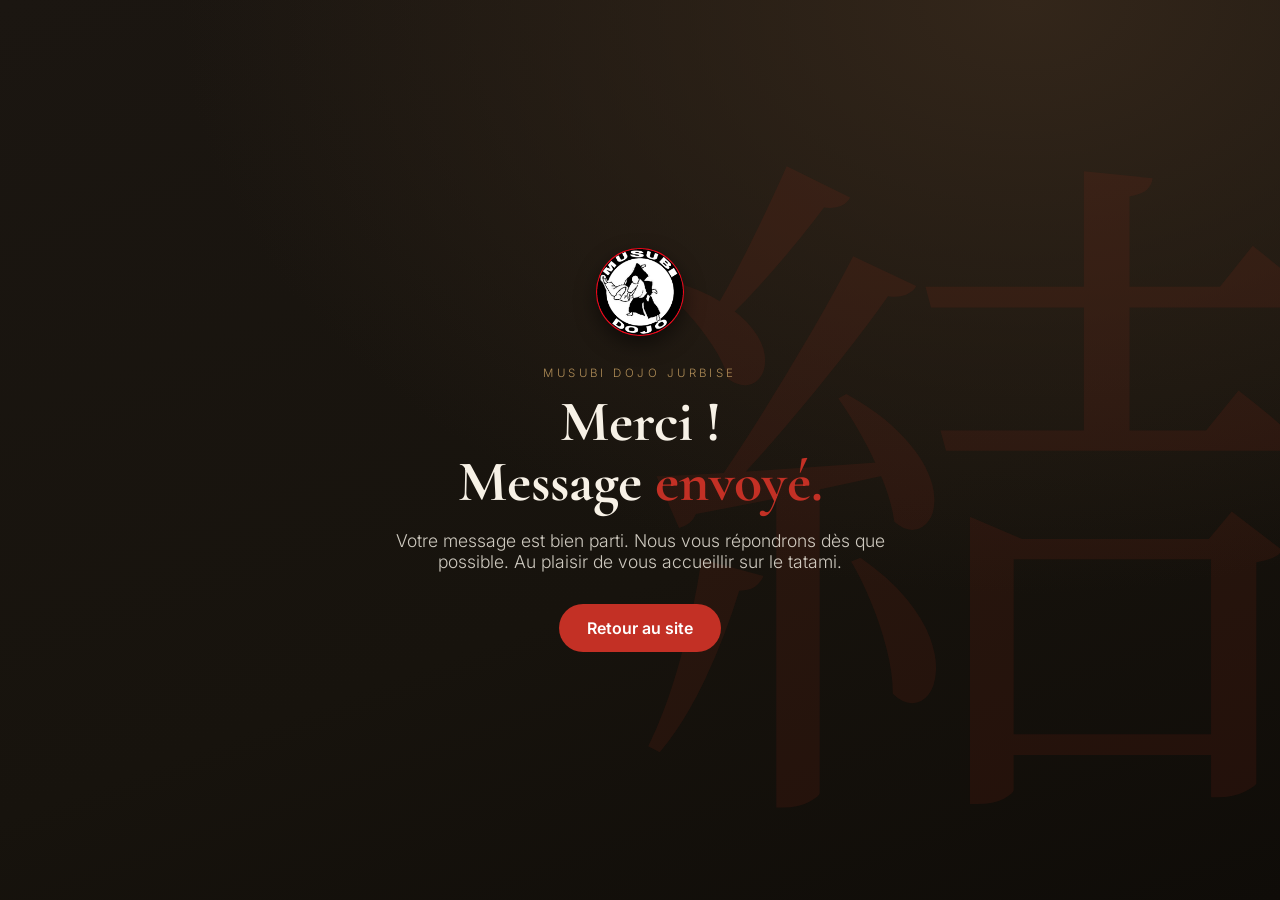
<file: merci.html>
<!DOCTYPE html>
<html lang="fr">
<head>
<meta charset="utf-8"/>
<meta name="viewport" content="width=device-width, initial-scale=1"/>
<title>Merci · Musubi Dojo Jurbise</title>
<meta name="robots" content="noindex"/>
<link rel="icon" href="images/favicon.ico" sizes="any"/>
<link rel="preconnect" href="https://fonts.googleapis.com"/>
<link rel="preconnect" href="https://fonts.gstatic.com" crossorigin/>
<link href="https://fonts.googleapis.com/css2?family=Cormorant+Garamond:wght@600;700&family=Inter:wght@300;400;600&family=Noto+Serif+JP:wght@700&display=swap" rel="stylesheet"/>
<style>
*{margin:0;box-sizing:border-box}
body{min-height:100vh;display:flex;align-items:center;justify-content:center;text-align:center;padding:30px;
 font-family:'Inter',sans-serif;color:#f7f1e6;
 background:radial-gradient(120% 120% at 80% 0%,#33261a 0%,transparent 55%),linear-gradient(160deg,#1b1611,#17130d 60%,#0f0c08)}
.k{position:fixed;right:-4vw;top:50%;transform:translateY(-50%);font-family:'Noto Serif JP',serif;font-size:min(58vw,700px);color:rgba(195,48,37,.1);pointer-events:none}
.card{position:relative;z-index:2;max-width:560px}
img.logo{width:88px;height:88px;border-radius:50%;box-shadow:0 8px 20px rgba(0,0,0,.5);margin-bottom:26px}
.lbl{font-size:.72rem;letter-spacing:.3em;text-transform:uppercase;color:#b08d57;margin-bottom:12px}
h1{font-family:'Cormorant Garamond',serif;font-size:clamp(2.4rem,6vw,3.6rem);font-weight:700;line-height:1.05;margin-bottom:18px}
h1 em{font-style:normal;color:#c33025}
p{color:rgba(247,241,230,.82);font-size:1.1rem;font-weight:300;margin-bottom:32px}
a.btn{display:inline-flex;align-items:center;gap:10px;padding:14px 28px;border-radius:999px;background:#c33025;color:#fff;text-decoration:none;font-weight:600;transition:.28s}
a.btn:hover{background:#9c231b;transform:translateY(-3px)}
</style>
</head>
<body>
<div class="k" aria-hidden="true">結</div>
<div class="card">
  <img class="logo" src="images/logo.png" alt="Musubi Dojo"/>
  <p class="lbl">Musubi Dojo Jurbise</p>
  <h1>Merci !<br>Message <em>envoyé.</em></h1>
  <p>Votre message est bien parti. Nous vous répondrons dès que possible. Au plaisir de vous accueillir sur le tatami.</p>
  <a class="btn" href="index.html">Retour au site</a>
</div>
</body>
</html>
</file>
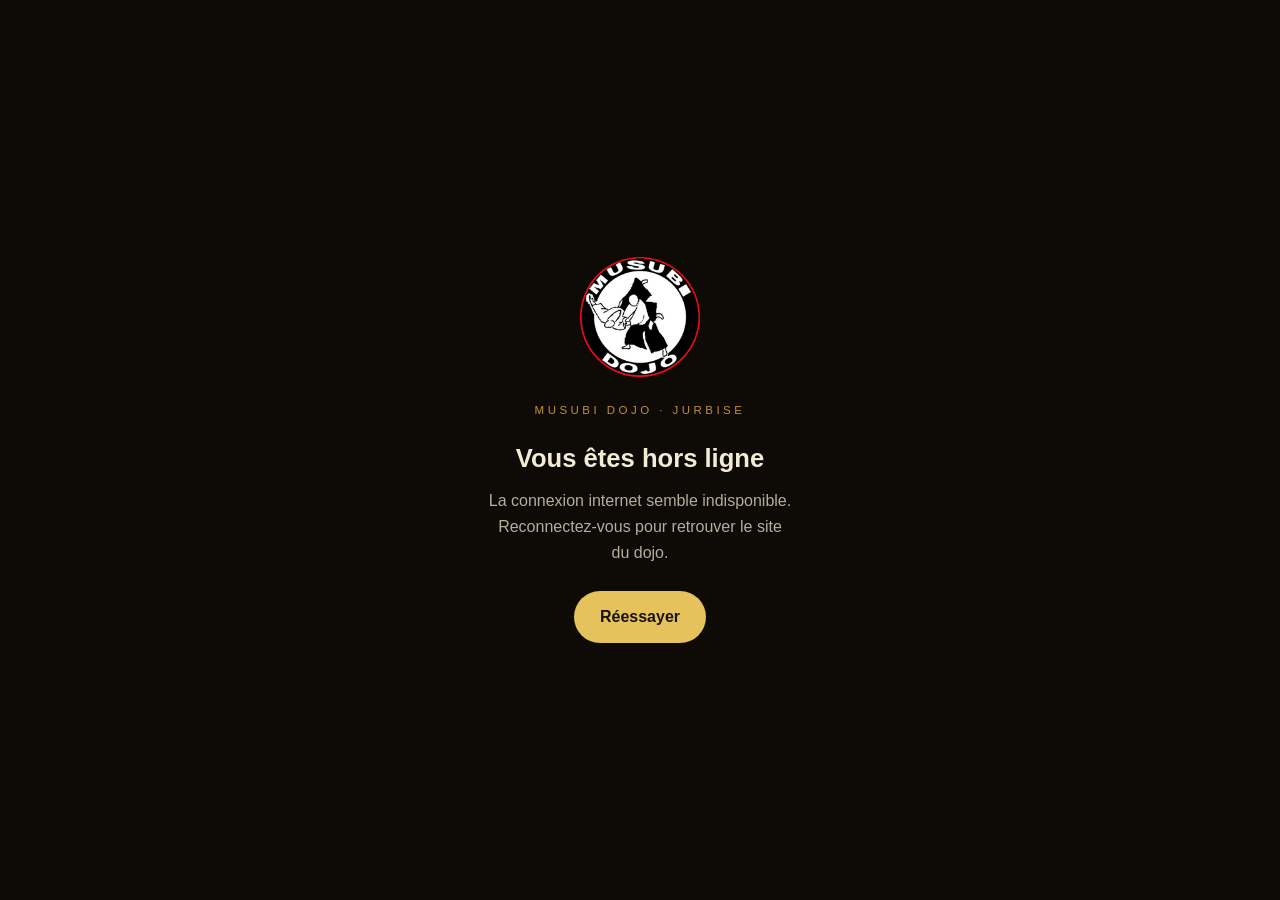
<file: production/offline.html>
<!DOCTYPE html>
<html lang="fr">
<head>
<meta charset="utf-8"/>
<meta name="viewport" content="width=device-width, initial-scale=1"/>
<title>Hors ligne · Musubi Dojo Jurbise</title>
<meta name="robots" content="noindex"/>
<style>
  *{box-sizing:border-box}
  body{margin:0;min-height:100vh;display:flex;flex-direction:column;align-items:center;justify-content:center;
    text-align:center;padding:32px;background:#0e0b06;color:#f4ebd7;
    font-family:-apple-system,BlinkMacSystemFont,'Segoe UI',Roboto,sans-serif;line-height:1.6}
  img{width:120px;height:120px;border-radius:50%;margin-bottom:24px}
  h1{font-size:1.6rem;font-weight:700;margin:0 0 10px}
  p{color:rgba(244,235,215,.72);max-width:34ch;margin:0 0 26px}
  a{display:inline-flex;align-items:center;gap:8px;background:#e6c25c;color:#17130d;
    text-decoration:none;font-weight:600;padding:13px 26px;border-radius:999px}
  .jp{font-size:.72rem;letter-spacing:.3em;text-transform:uppercase;color:#c1912f;margin-bottom:18px}
</style>
</head>
<body>
  <img src="/images/icon-192.png" alt="Musubi Dojo"/>
  <p class="jp">Musubi Dojo · Jurbise</p>
  <h1>Vous êtes hors ligne</h1>
  <p>La connexion internet semble indisponible. Reconnectez-vous pour retrouver le site du dojo.</p>
  <a href="/" onclick="location.reload();return false;">Réessayer</a>
</body>
</html>
</file>
